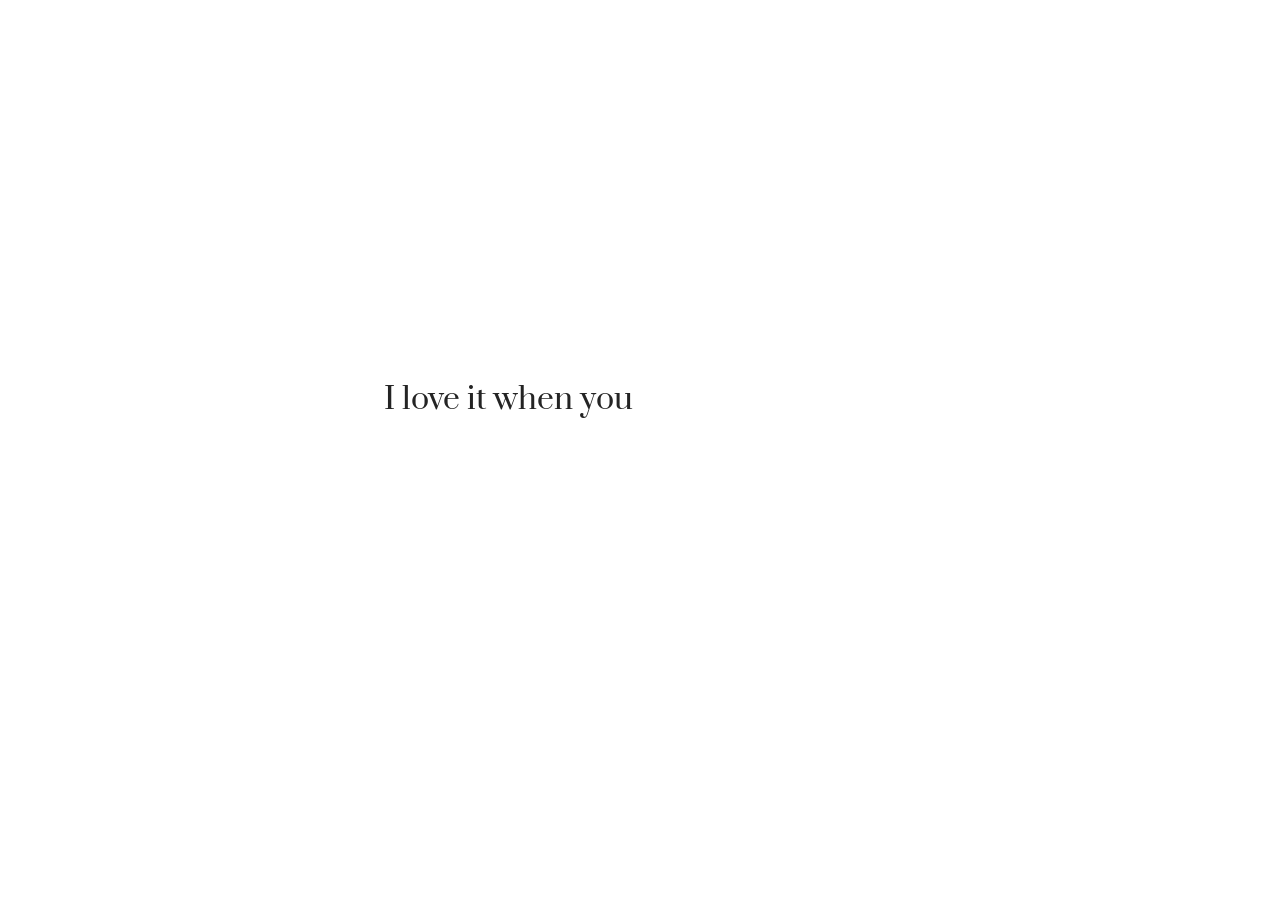
<file: iloveitwhenyou.html>
<html>
  <head>
    <link rel="stylesheet" href="style.css" />
    <link rel="preconnect" href="https://fonts.googleapis.com" />
    <link rel="preconnect" href="https://fonts.gstatic.com" crossorigin />
    <link
      href="https://fonts.googleapis.com/css2?family=Pinyon+Script&family=Prata&family=Zen+Kaku+Gothic+Antique:wght@300;400;500&display=swap"
      rel="stylesheet"
    />

    <script src="main.js"></script>
    <title>for grandpa</title>
            <link rel="icon" type="image/png" href="icon.png" />

  </head>
  <body>
    <div id="main">
      <p class="text">I love it when you&nbsp;</p>
      <!-- // the changing part -->
      <div id="slot">
        <img id="image" class="grandpa-img hide" src="media/grandpa2.jpg" />
        <p id="phrase" class="text hide">tell me that you miss me</p>
      </div>
    </div>

    <div>
        and i want totell you that
      <a id="hyperlink" class="hide" style="font-size: 12px" href="/imissyou/a-ton.html">and i want to tell you that</a>
    </div>
  </body>
</html>
</file>
<file: style.css>
html,
body {
  margin: 0;
  height: 100%;
  overflow: hidden;
  background: #fff;
  color: #111;
  /* font-family: "Times New Roman", "PMingLiU", serif; */
  /* font-size: clamp(18px, 2.2vw, 26px); */
  line-height: 1.2;
  cursor: pointer;
  user-select: none;
}

.line {
  margin: 0;
  white-space: nowrap;
}

#main {
  height: 100%;
  position: relative;
  transform: translateY(-50px);
}
#main > .text {
  position: absolute;
  top: 50%;
  right: 50%;
  width: 50%;
  text-align: right;
  transform: translateY(-50%);
}

#slot {
  position: absolute;
  top: 50%;
  left: 50%;
  width: min(40vw, 520px);
  min-width: 0;
  transform: translateY(-50%);
}
.show {
  display: block;
}

.hide {
  display: none;
}

#hyperlink {
  position: fixed;
  right: 1rem;
  bottom: 1rem;
  margin: 0;
}

.text {
  margin: 0;
  font-size: 30px;
  color: rgb(36, 36, 36);
  font-family: "Prata", serif;
  font-weight: 400;
  font-style: normal;
}



#phrase {
  white-space: normal;
  overflow-wrap: anywhere;
}

#slot:has(#phrase.show) {
  transform: translateY(calc(-0.6em - 8px));
}

.grandpa-img {
  width: 15vw;
  margin-top: 0.5em;
  margin-left: 1em;
}

#slot {
  display: flex;
  align-items: center;
}


#hyperlink{
position:absolute;
top: 85vh;
right: 10vw;

}
</file>
